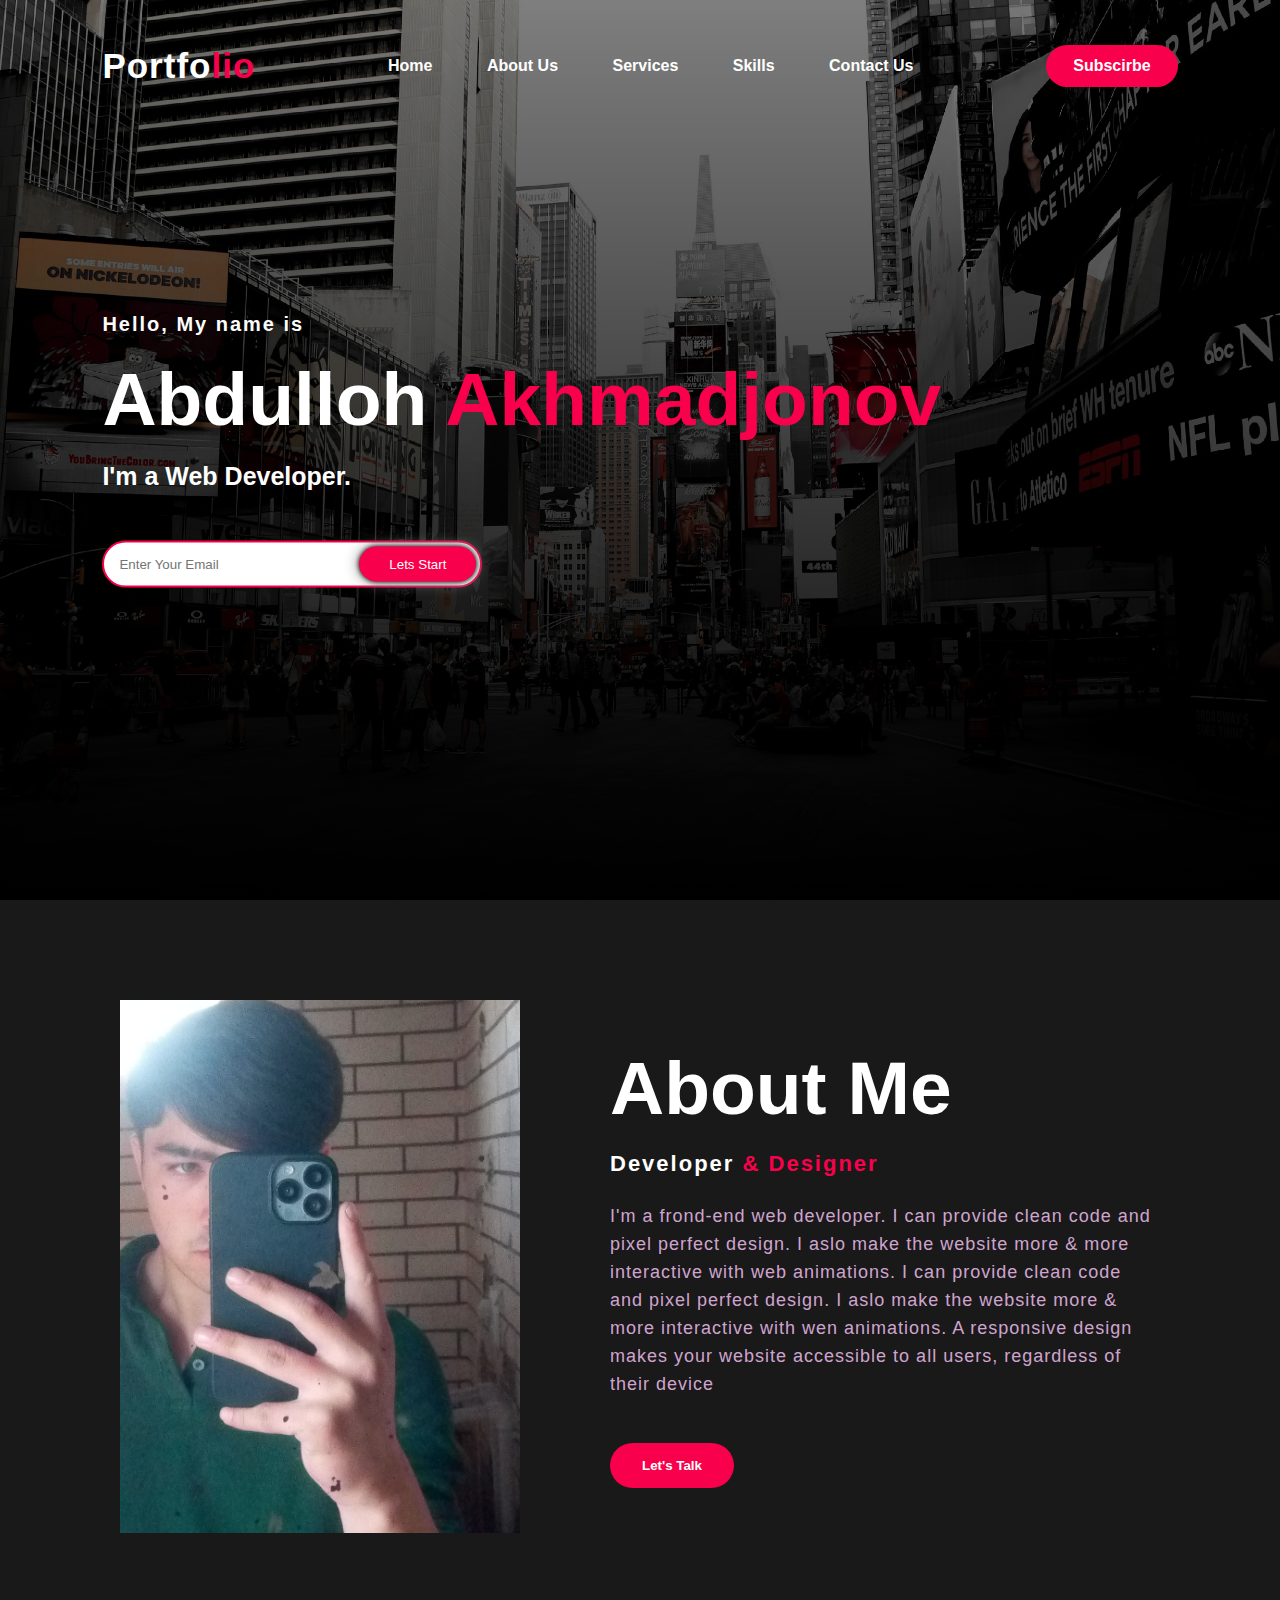
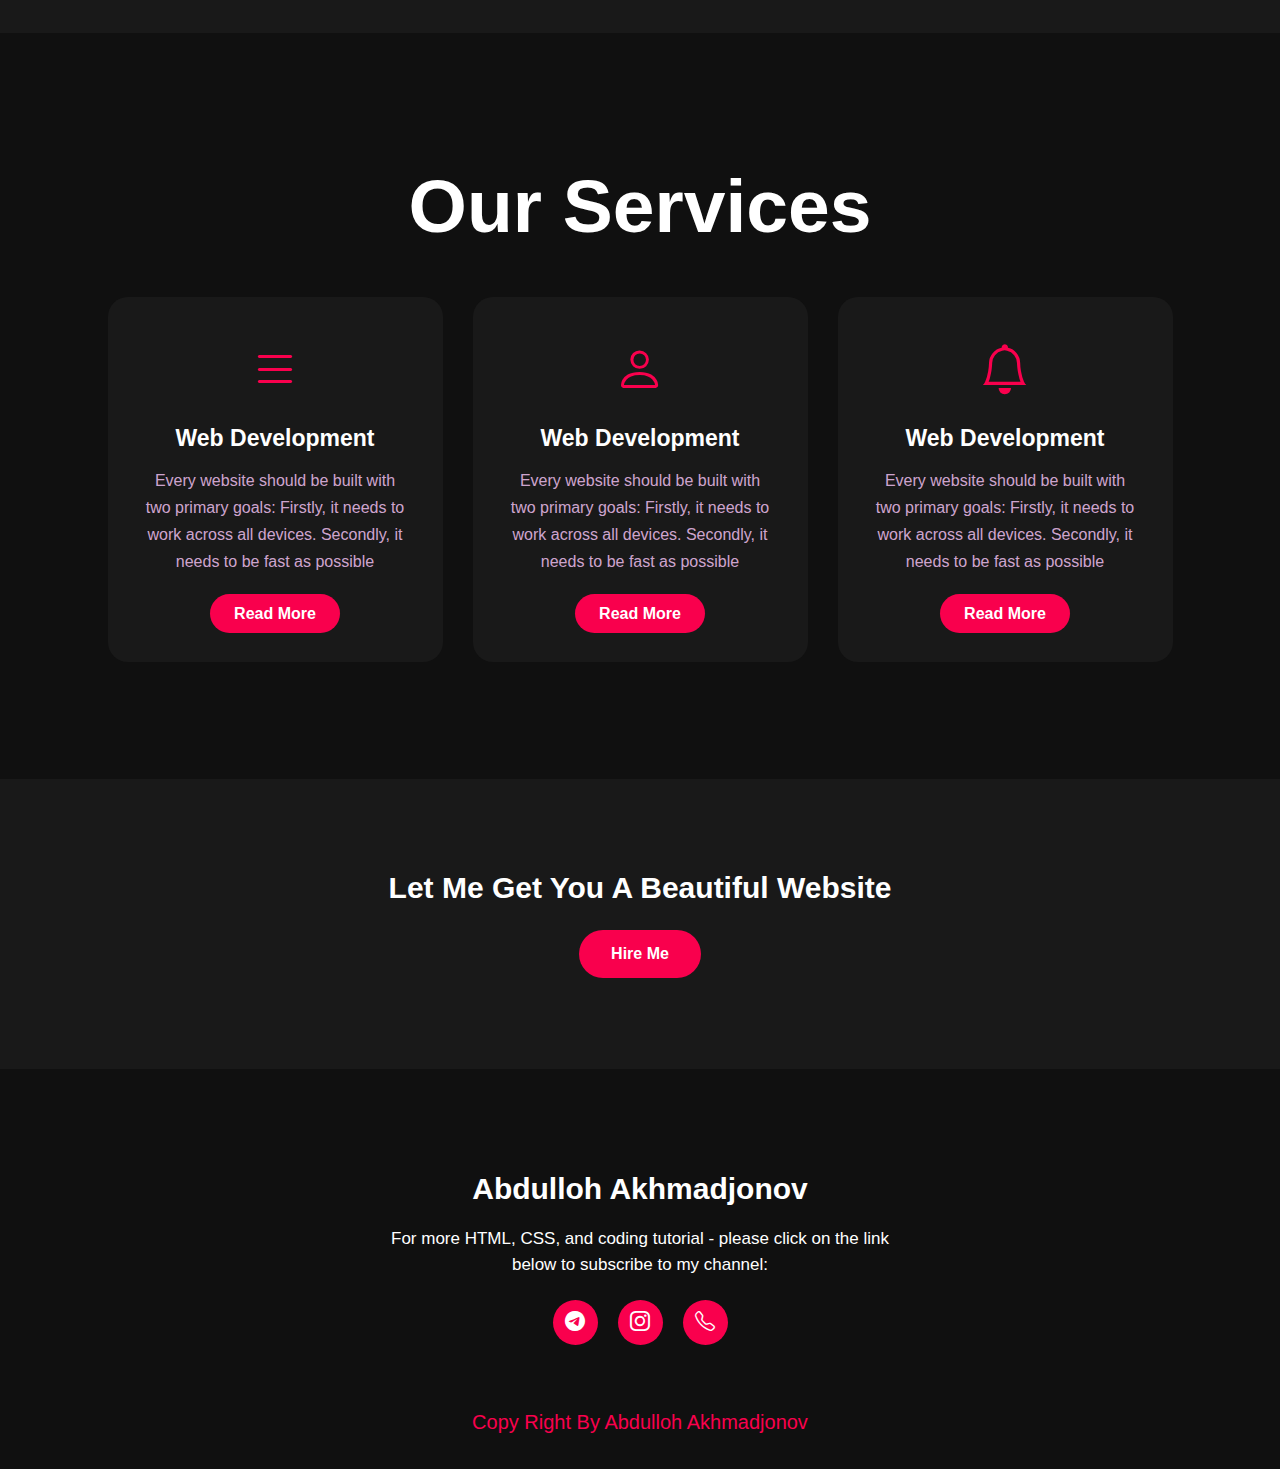
<file: my personal Blog/index.html>
<!DOCTYPE html>
<html lang="en">
<head>
    <meta charset="UTF-8">
    <meta http-equiv="X-UA-Compatible" content="IE=edge">
    <meta name="viewport" content="width=device-width, initial-scale=1.0">
    <title>My Personal Blog</title>
    <link rel="stylesheet" href="./main.css"type="text/css" >
    <link rel="icon" href="./photo_2023-01-04_19-11-38.jpg" type="image">
    <!-- <link rel="preconnect" href="https://fonts.googleapis.com">
<link rel="preconnect" href="https://fonts.gstatic.com" crossorigin>
<link href="https://fonts.googleapis.com/css2?family=Josefin+Sans:wght@100&display=swap" rel="stylesheet">  -->
<link rel="stylesheet" href="https://cdn.jsdelivr.net/npm/bootstrap-icons@1.10.3/font/bootstrap-icons.css">
</head>
<body>
   <div class="hero">
    <nav>
        <h2 class="logo">Portfo<span>lio</span></h2>
        <ul>
            <li><a href="./instagram/index.html">Home</a></li>
            <li><a href="./instagram/index.html">About Us</a></li>
            <li><a href="./instagram/index.html">Services</a></li>
            <li><a href="./instagram/index.html">Skills</a></li>
            <li><a href="./phone/index.html">Contact Us</a></li>
        </ul>
        <a href="./phone/index.html" class="btn">Subscirbe</a>
    </nav>
    <div class="content">
        <h4>Hello, My name is</h4>
        <h1>Abdulloh <span>Akhmadjonov</span></h1>
        <h3>I'm a Web Developer.</h3>
        <div class="newslatter">
            <form>
                <input type="email" name="email" id="mail" placeholder="Enter Your Email">
                <input type="submit" name="submit" value="Lets Start">
            </form>
        </div>
    </div>
   </div>
   <section class="about">
    <div class="main">
        <img src="IMG_20230323_105901.jpg">
        <div class="about-text">
            <h2>About Me</h2>
            <h5>Developer<span> & Designer</span></h5>
            <p>I'm a frond-end web developer. I can provide clean code and pixel perfect design. I aslo make the website more & more interactive with web animations. I can  provide clean code and pixel perfect design. I aslo make the website more & more interactive with wen animations. A responsive design makes your website accessible to all users, regardless of  their device</p>
            <button  type="button "> Let's Talk</button>
        </div>
    </div>
   </section>
   <div class="service">
    <div class="title">
        <h2>Our Services</h2>
    </div>
    <div class="box">
        <div class="card">
            <i class="bi bi-list"></i>
            <h5>Web Development</h5>
            <div class="pra">
                <p>Every website should be built with two primary goals: Firstly, it needs to work across all devices. Secondly, it needs to be fast as possible</p>
                <p style="text-align: center;">
                    <a class="button" href="./facebok/index.html"> Read More</a>
                </p>
            </div>
        </div>

        <div class="card">
            <i class="bi bi-person"></i>
            <h5>Web Development</h5>
            <div class="pra">
                <p>Every website should be built with two primary goals: Firstly, it needs to work across all devices. Secondly, it needs to be fast as possible</p>
                <p style="text-align: center;">
                    <a class="button" href="#"> Read More</a>
                </p>
            </div>
        </div>

        <div class="card">
            <i class="bi bi-bell"></i>
            <h5>Web Development</h5>
            <div class="pra">
                <p>Every website should be built with two primary goals: Firstly, it needs to work across all devices. Secondly, it needs to be fast as possible</p>
                <p style="text-align: center;">
                    <a class="button" href="#"> Read More</a>
                </p>
            </div>
        </div>
    </div>
   </div>
       <div class="contact-me">
        <p>Let Me Get You A Beautiful Website</p>
        <a class="button-two" href="#">Hire Me</a>
       </div>

       <footer>
        <p>Abdulloh Akhmadjonov</p>
        <p>For more HTML, CSS, and coding tutorial - please click on the link below to subscribe to my channel:</p>
        <div class="social">
            <a href="./facebok/index.html"><i class="bi bi-telegram"></i></a>
            <a href="./instagram/index.html"><i class="bi bi-instagram"></i></a>
            <a href="./phone/index.html"><i class="bi bi-telephone"></i></a>
        </div>
        <p class="end">Copy Right By Abdulloh Akhmadjonov</p>
       </footer>
</body>
</html>
</file>
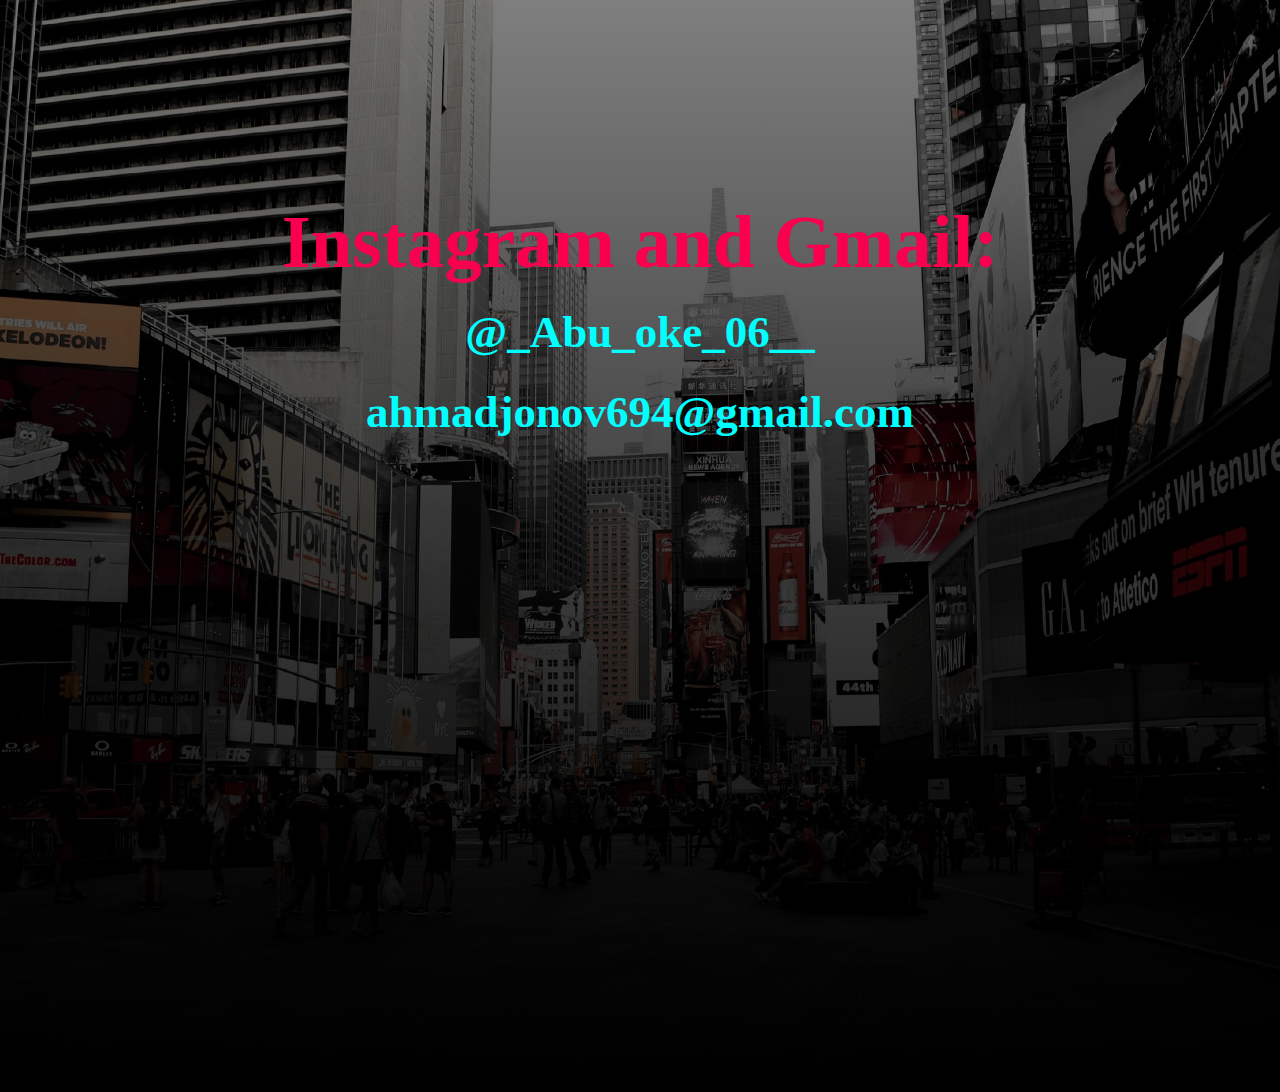
<file: my personal Blog/instagram/index.html>
<!DOCTYPE html>
<html lang="en">
<head>
    <meta charset="UTF-8">
    <meta http-equiv="X-UA-Compatible" content="IE=edge">
    <meta name="viewport" content="width=device-width, initial-scale=1.0">
    <title>My Instagram Profiles</title>
    <link rel="stylesheet" href="main.css">
    <link rel="icon" href="./photo_2023-01-04_19-11-38.jpg" type="image">
</head>
<body>
    <div class="icon">
        <h1>Instagram and Gmail:</h1>
        <h2> @_Abu_oke_06__</h2>
        <h2>ahmadjonov694@gmail.com</h2>


    </div>
</body>
</html>
</file>
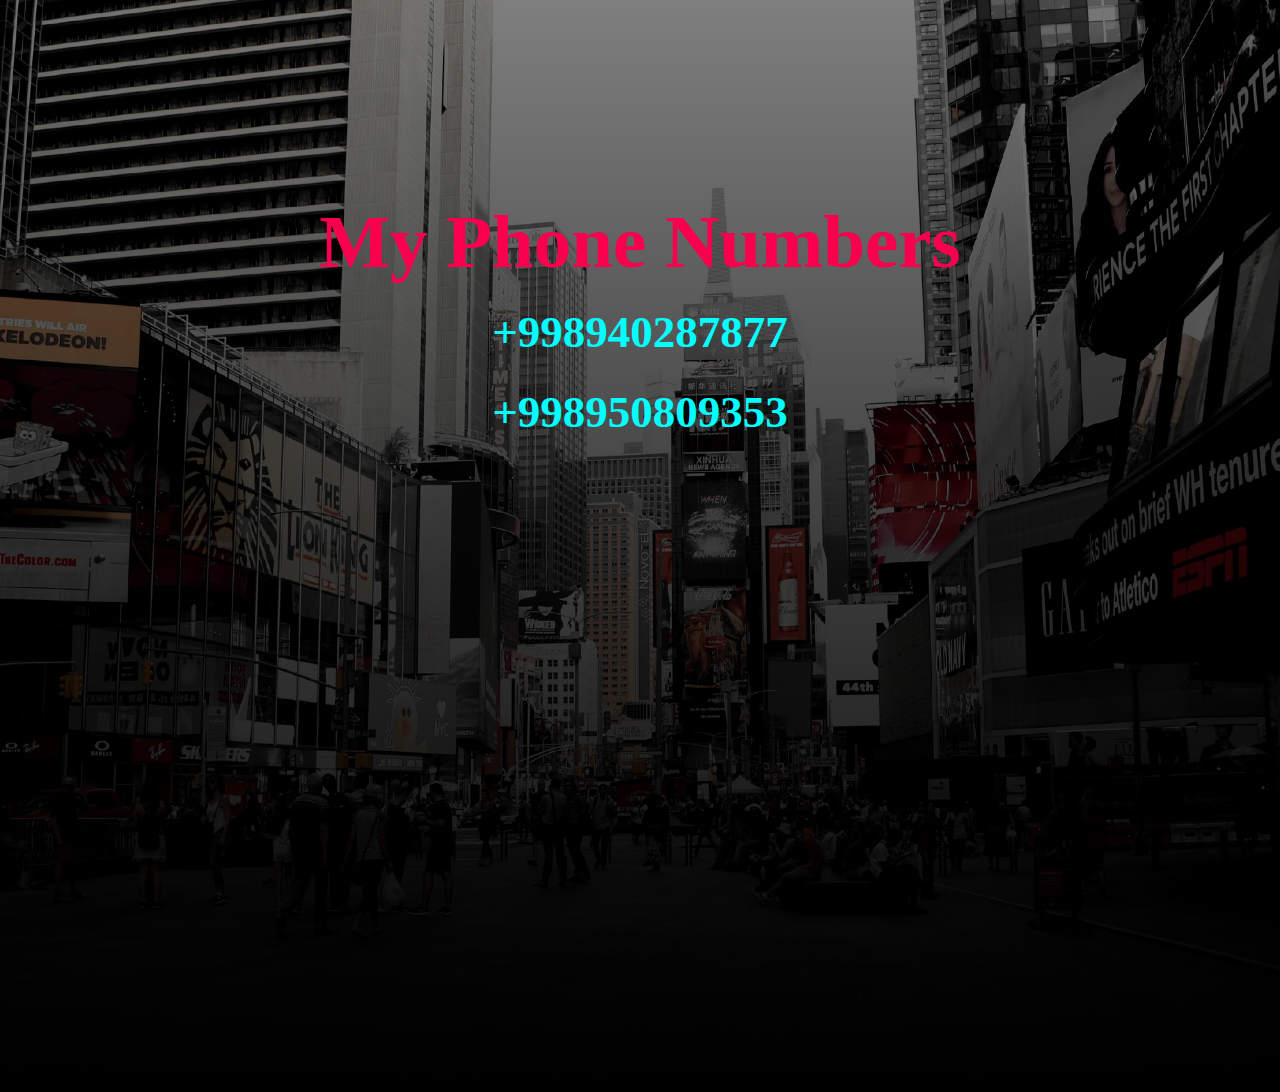
<file: my personal Blog/phone/index.html>
<!DOCTYPE html>
<html lang="en">
<head>
    <meta charset="UTF-8">
    <meta http-equiv="X-UA-Compatible" content="IE=edge">
    <meta name="viewport" content="width=\, initial-scale=1.0">
    <title>My Phone Numbers</title>
    <link rel="stylesheet" href="main.css">
    <link rel="icon" href="./photo_2023-01-04_19-11-38.jpg" type="image">
</head>
<body>
    <div class="icon">
        <h1>My Phone Numbers</h1>
        <h2>+998940287877</h2>
        <h2>+998950809353</h2>
    </div>
</body>
</html>
</file>
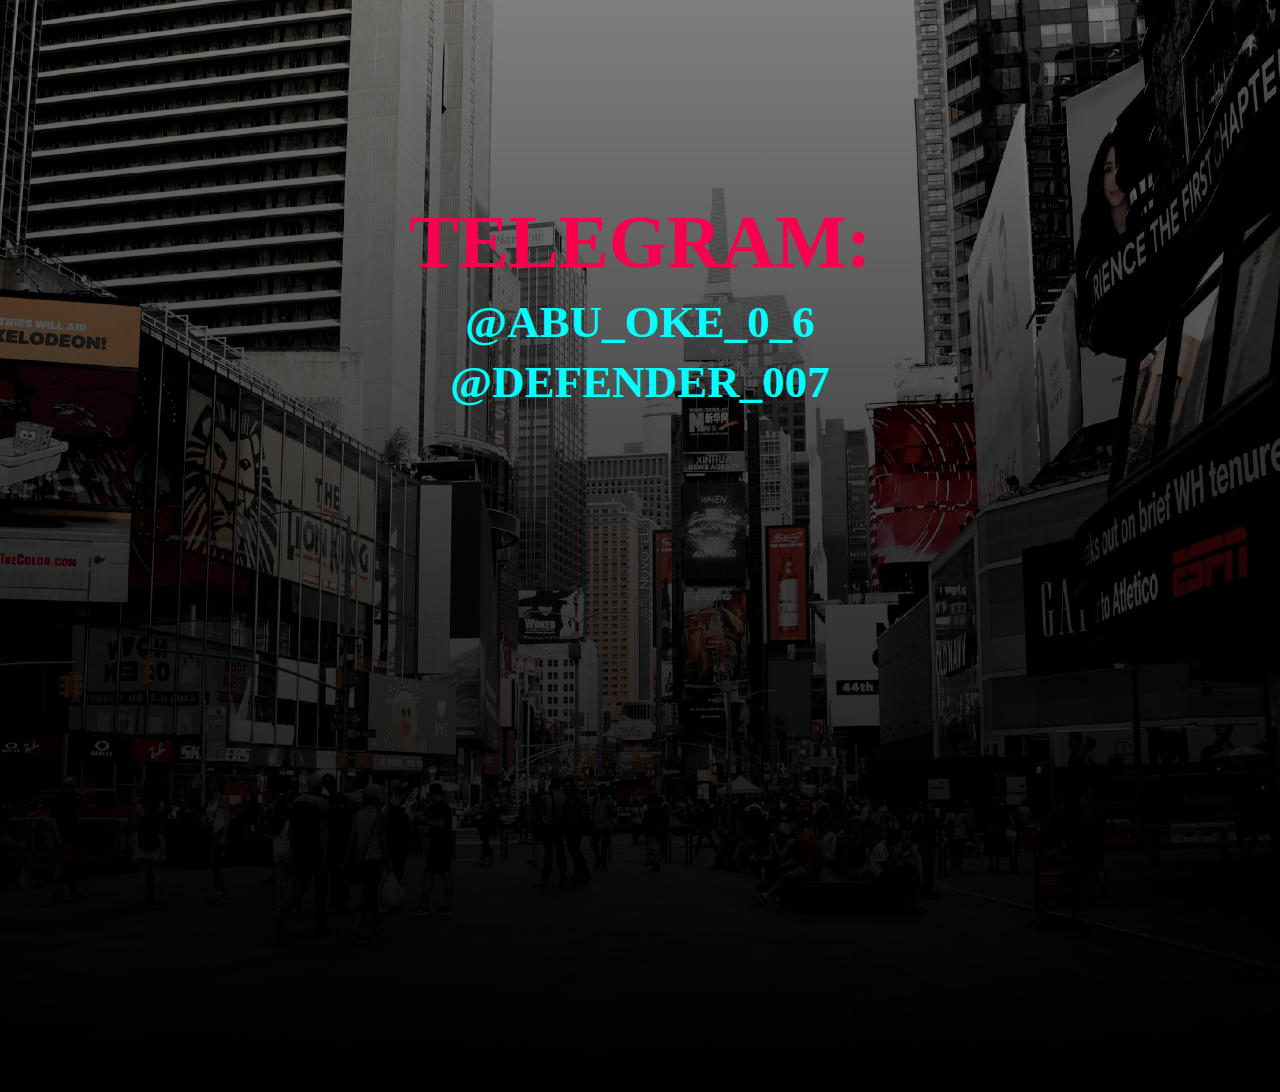
<file: my personal Blog/telegram/index.html>
<!DOCTYPE html>
<html lang="en">
<head>
    <meta charset="UTF-8">
    <meta http-equiv="X-UA-Compatible" content="IE=edge">
    <meta name="viewport" content="width=device-width, initial-scale=1.0">
    <title>My Profiles</title>
    <link rel="stylesheet" href="main.css">
    <link rel="icon" href="./photo_2023-01-04_19-11-38.jpg" type="image">
</head>
<body>
    <div class="icon">
        <h1>Telegram:</h1>
        <h2>@Abu_Oke_0_6</h2>
        <h2>@Defender_007</h2>
    </div>
    
</body>
</html>
</file>
<file: my personal Blog/main.css>
*{
    padding: 0;
    margin: 0;
    font-family: 'Josefin Sans' , sans-serif;
    box-sizing: border-box;
}
.hero{
    height: 100vh;
    width: 100%;
    background-image:linear-gradient(rgba(0, 0, 0, 0.5),#000000) ,url(./photo_2023-01-04_19-11-38.jpg);
    background-size: cover;
    background-position: center;
}
nav{
    display: flex;
    flex-wrap: wrap;
    align-items: center;
    justify-content: space-between;
    padding-top: 45px;
    padding-left: 8%;
    padding-right: 8%;
}
.logo{
    color: white;
    font-size: 35px;
    letter-spacing: 1px;
    cursor: pointer;
}
span{
    color: #f9004d;
}
nav ul li{
    list-style-type: none;
    display: inline-block;
    padding:10px 25px;
}
nav ul li a{
    color: white;
    text-decoration: none;
    font-weight: bold;
    text-transform: capitalize;
}
nav ul li a:hover{
    color: #f9004d;
    transition: .4s;
}
.btn{
    background-color: #f9004d;
    color: white;
    text-decoration: none;
    border: 2px solid transparent;
    font-weight:bold ;
    padding: 10px 25px;
    border-radius: 30px;
    transition: transform .4s;
}
.btn:hover{
    transform: scale(1.2);
}
.content{
    position: absolute;
    top: 50%;
    left: 8%;
    transform: translateY(-50%);
}
h1{
    color: white;
    margin: 20px 0px 20px;
    font-size: 75px;
}
h3{
    color: white;
    font-size: 25px;
    margin-bottom: 50px;
}
h4{
    color: #fcfcfc;
    letter-spacing: 2px;
    font-size: 20px;
}
.newslatter form{
    width: 380px;
    max-width: 100%;
    position:relative;
}
.newslatter form input:first-child{
    display: inline-block;
    width: 100%;
    padding: 14px 130px 14px 15px;
    border: 2px solid #f9004d;
    outline: none;
    border-radius: 30px;
}
.newslatter form input:last-child{
    position: absolute;
    display: inline-block;
    outline: none;
    border: none;
    padding: 10px 30px;
    border-radius: 30px;
    background-color: #f9004d;
    color: white;
    box-shadow: 0px 0px 5px #000, 0px 0px 15px #858585;
    top: 6px;
    right: 6px;
}
.about{
    width: 100%;
    padding:100px 0px ;
    background-color: #191919;
}
.about img{
    height: auto;
    width: 400px;
}
.about-text{
    width:550px;
}
.main{
    width: 1130px; 
    max-width: 95%;
    margin: 0 auto;
    display: flex;
    flex-wrap: wrap;
    align-items: center;
    justify-content: space-around;
}
.about-text h2{
    color: white;
    font-size: 75px;
    text-transform: capitalize;
    margin-bottom: 20px;
}
.about-text h5{
    color: white;
    letter-spacing: 2px;
    font-size: 22px;
    margin-bottom: 25px;
    text-transform: capitalize;
}
.about-text p{
    color: #fcfc;
    letter-spacing: 1px;
    line-height: 28px ;
    font-size: 18px;
    margin-bottom: 45px; 
}
button{
    background-color: #f9004d;
    color: white;
    text-decoration: none;
    border: 2px solid transparent;
    font-weight: bold;
    padding: 13px 30px;
    border-radius:  30px;
    transition: .4s;
}
button:hover{
    background-color: transparent;
    border: 2px solid #f9004d;
    cursor: pointer;
}
.service{
    background: #101010;
    width: 100%;
    padding: 100px 0px;
}
.title h2{
    color:white;
    font-size: 75px;
    width: 1130px;
    margin: 30px auto;
    text-align: center;

}
.box{
    display: flex;
    flex-wrap: wrap;
    justify-content: center;
    align-items:center ;
    min-height: 400px;
}
.card{
    height: 365px;
    width: 335px;
    padding: 20px 35px;
    background: #191919;
    
    border-radius: 20px;
    margin: 15px;
    position: relative;
    overflow: hidden;
   text-align: center;
}
.card i{
    font-size: 50px;
    display: block;
    text-align: center;
    margin: 25px 0px;
    color: #f9004d;
    
}
 h5{
    color: white;
    font-size: 23px;
    margin-bottom: 15px;
}
.pra p{
    color: #fcfc;
    font-size: 16px;
    line-height: 27px;
    margin-bottom: 25px;
}
.card .button{
    background-color: #f9004d;
    color: white;
    text-decoration: none;
    border: 2px solid transparent;
    font-weight: bold;
    padding: 9px 22px;
    border-radius:  30px;
    transition: .4s;
}
.card .button:hover{
    background-color: transparent;
    border: 2px solid #f9004d;
    cursor: pointer;
}
.contact-me{
    width: 100%;
    height: 290px;
    background: #191919;
    display: flex;
    flex-wrap: wrap;
    align-items: center;
    flex-direction: column;
    justify-content: center;
}
.contact-me p{
    color: white;
    font-size: 30px;
    font-weight: bold;
    margin-bottom: 25px;
}
.contact-me .button-two{
    background-color: #f9004d;
    color: white;
    text-decoration: none;
    border: 2px solid transparent;
    font-weight: bold;
    padding: 13px 30px;
    border-radius:  30px;
    transition: .4s;
}
.contact-me .button-two:hover{
    background-color: transparent;
    border: 2px solid #f9004d;
    cursor: pointer;
}
footer{
    position: relative;
    width: 100%;
    height: 400px;
    background: #101010;
    display: flex;
    flex-wrap: wrap;
    flex-direction: column;
    align-items: center;
    justify-content: center;
}
footer p:nth-child(1){
font-size: 30px;
color: white;
margin-bottom: 20px;
font-weight: bold;
}
footer p:nth-child(2){
    color: white;
    font-size: 17px;
    width:500px;
    text-align: center;
    line-height: 26px;
}
.social{
    display: flex;
    flex-wrap: wrap;
}
.social a{
    width: 45px;
    height: 45px;
    display: flex;
    align-items: center;
    justify-content: center;
    background: #f9004d;
    border-radius: 50%;
    margin: 22px 10px;
    color: white;
    font-size: 20px;
}
.social a:hover{
    transform: scale(1.3);
    transition: .3s;

}
.end{
    position: absolute;
    color: #f9004d;
    bottom: 35px;
    font-size: 20px;
}
@media (max-width: 720px) {
    
    .title h2{
        color: white;
        font-size: 50px;
        width: 500px;
        margin: 30px auto;
        text-align:center;
       flex-wrap: wrap;
    }
    .contact-me p{
        margin-left: 50px;
    }
    .content h1{
        font-size: 40px;
        flex-wrap: wrap;
        list-style:armenian ;
    }
    footer p:nth-child(1){
        font-size: 20px;
        color: white;
        margin-bottom: 20px;
        font-weight: bold;
        }
        footer p:nth-child(2){
            color: white;
            font-size: 13px;
            width:400px;
            text-align: center;
            line-height: 26px;
        }  
}
</file>
<file: my personal Blog/instagram/main.css>
*{
    margin: 0px;
    padding: 0px;
}
.icon{
    text-align: center;
    margin-top: 15%;
}
.icon h1{
    font-size: 75px;
    color: #f9004f;
    line-height: 100px;
}
.icon h2{
    color: aqua;
    line-height: 80px;
    font-size: 45px;
}
body{
    height: 100vh;
    width: 100%;
    background-image:linear-gradient(rgba(0, 0, 0, 0.5),#000000) ,url(./photo_2023-01-04_19-11-38.jpg);
    background-size: cover;
    background-position: center;
}
</file>
<file: my personal Blog/phone/main.css>
*{
    margin: 0px;
    padding: 0px;
}
.icon{
    text-align: center;
    margin-top: 15%;
}
.icon h1{
    font-size: 75px;
    color: #f9004f;
    line-height: 100px;
}
.icon h2{
    color: aqua;
    line-height: 80px;
    font-size: 45px;
}
body{
    height: 100vh;
    width: 100%;
    background-image:linear-gradient(rgba(0, 0, 0, 0.5),#000000) ,url(./photo_2023-01-04_19-11-38.jpg);
    background-size: cover;
    background-position: center;
}
</file>
<file: my personal Blog/telegram/main.css>
*{
    margin: 0px;
    padding: 0px;
    box-sizing: border-box;
}
.icon{
    text-align:center;
    line-height: 50px;
    text-transform: uppercase;
}
.icon h1{
    color: #f9004f;
    text-align:unset;
    margin-top: 15%;
    flex-wrap: wrap;
    font-size: 75px;
    line-height: 100px;
}
.icon h2{
    line-height: 60px;
    text-align:center;
    flex-wrap: wrap;
    color: aqua;
    font-size: 45px;
}
body{
    height: 100vh;
    width: 100%;
    background-image:linear-gradient(rgba(0, 0, 0, 0.5),#000000) ,url(./photo_2023-01-04_19-11-38.jpg);
    background-size: cover;
    background-position: center;
}
</file>
